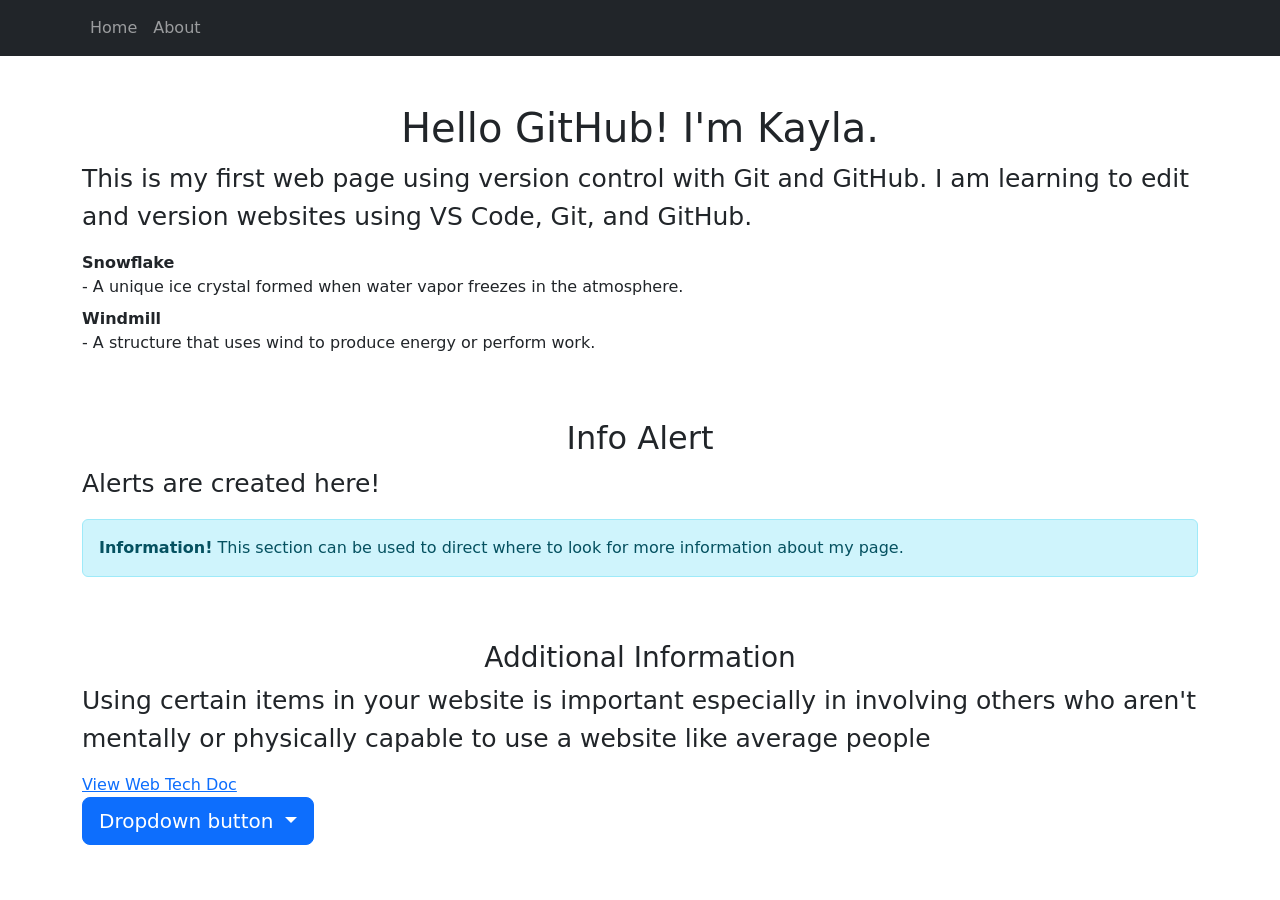
<file: index.html>
<!doctype html>
<html lang="en">
  <head>
    <title>Bootstrap Example</title>
    <meta charset="utf-8" />
    <meta name="viewport" content="width=device-width, initial-scale=1" />

    <!-- Using Bootstrap 5 framework -->
    <link
      href="https://cdn.jsdelivr.net/npm/bootstrap@5.3.3/dist/css/bootstrap.min.css"
      rel="stylesheet"
    />

    <!-- Bootstrap JavaScript -->
    <script src="https://cdn.jsdelivr.net/npm/bootstrap@5.3.3/dist/js/bootstrap.bundle.min.js"></script>

    <!-- jQuery used to load the navbar -->
    <script src="https://code.jquery.com/jquery-3.7.1.min.js"></script>
  </head>
  <!--Introduction-->
  <body>
    <!-- Navbar gets added here -->
    <div id="nav-placeholder"></div>
    <!-- Here is where your div container(s) will go with your web page content-->
     <!--First Heading-->
    <div class="container pt-5 bg-white text-dark">
      <h1 style="text-align:center;"> Hello GitHub! I'm Kayla.</h1>
      <p style="font-size:25px;">This is my first web page using version control with Git and GitHub. I am learning to edit and version websites using VS Code, Git, and GitHub.</p>
      <dl>
        <dt>Snowflake</dt>
        <dd>- A unique ice crystal formed when water vapor freezes in the atmosphere.</dd>
        <dt>Windmill</dt>
        <dd>- A structure that uses wind to produce energy or perform work.</dd>
      </dl>
  </div>
</nav>
<!--Second Heading starts here-->
<div class="container pt-5 bg-white text-dark">
  <h2 style="text-align:center;">Info Alert</h2>
  <p style="font-size:25px;">Alerts are created here!</p>
  <div class="alert alert-info">
    <strong>Information!</strong> This section can be used to direct where to look for more information about my page.
  </div>
</div>
<!--Third heading starts here-->
<div class="container pt-5 bg-white text-dark">
  <h3 style="text-align:center;">Additional Information</h3>
  <p style="font-size:25px;">Using certain items in your website is important especially in involving others who aren't mentally or physically capable to use a website like average people</p>
  <a href="https://docs.google.com/document/d/1qywl6tky0LtarU37VVHw8UlgJvQcO4oeAueWQRusuw0/edit?tab=t.0">View Web Tech Doc</a>
</div>
<div class="container lg bg-white text-dark">
  <div class="dropdown">
  <button type="button" class="btn btn-primary btn-lg dropdown-toggle" data-bs-toggle="dropdown">
    Dropdown button
  </button>
  <ul class="dropdown-menu">
    <li><a class="dropdown-item" href="#">Link 1</a></li>
    <li><a class="dropdown-item" href="#">Link 2</a></li>
    <li><a class="dropdown-item" href="#">Link 3</a></li>
  </ul>
</div>
    <script>
      // Load only the #site-nav element
      $("#nav-placeholder").load("navbar.html #site-nav");
    </script>
    <script src="https://cdn.jsdelivr.net/npm/bootstrap@5.3.3/dist/js/bootstrap.bundle.min.js"></script>
  </body>
</html>
</file>
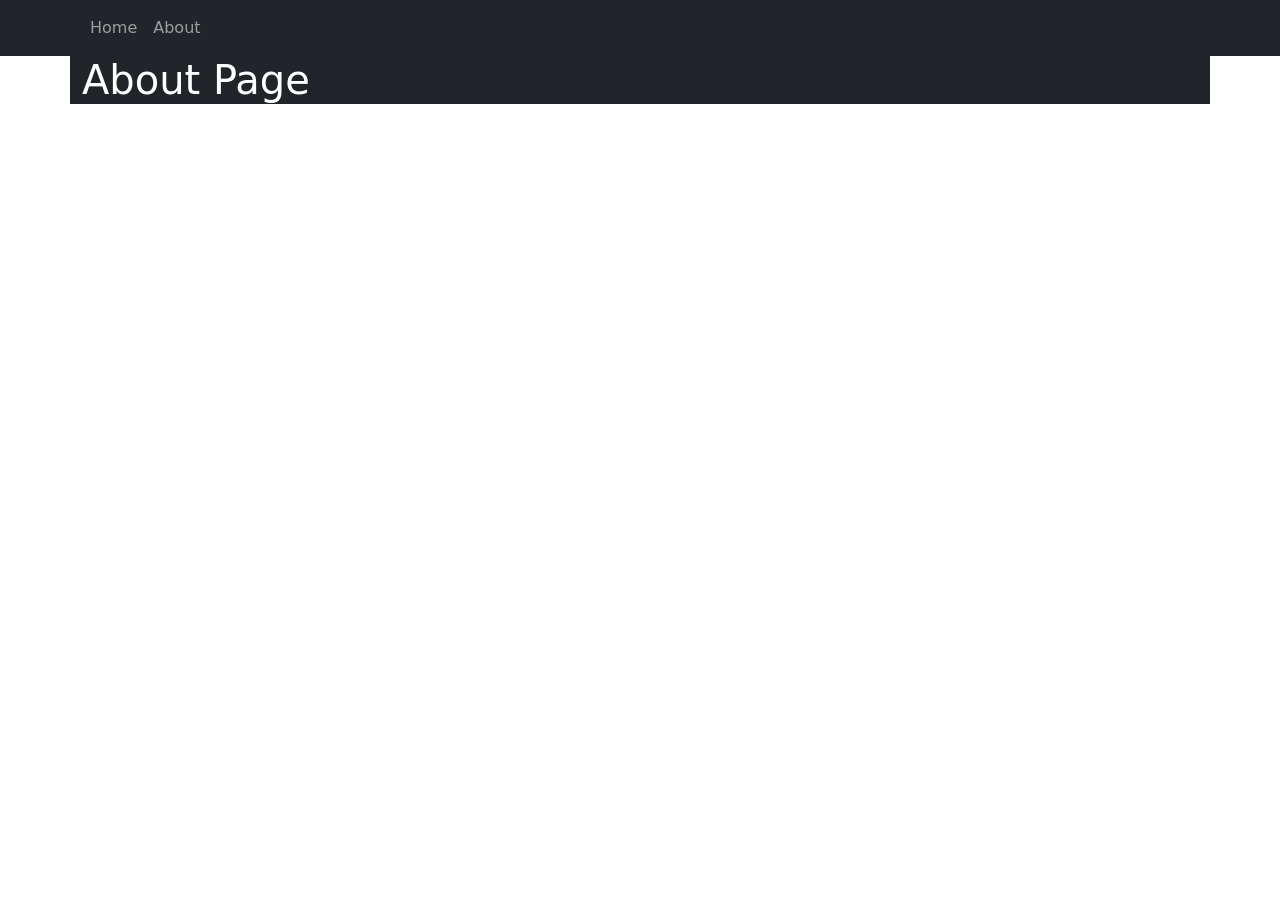
<file: about.html>
<!doctype html>
<html lang="en">
  <head>
    <title>Bootstrap Example</title>
    <meta charset="utf-8" />
    <meta name="viewport" content="width=device-width, initial-scale=1" />

    <!-- Using Bootstrap 5 framework -->
    <link
      href="https://cdn.jsdelivr.net/npm/bootstrap@5.3.3/dist/css/bootstrap.min.css"
      rel="stylesheet"
    />

    <!-- Bootstrap JavaScript -->
    <script src="https://cdn.jsdelivr.net/npm/bootstrap@5.3.3/dist/js/bootstrap.bundle.min.js"></script>

    <!-- jQuery used to load the navbar -->
    <script src="https://code.jquery.com/jquery-3.7.1.min.js"></script>
  </head>
  <!--Introduction-->
  <body>
    <!-- Navbar gets added here -->
    <div id="nav-placeholder"></div>
    <!-- Here is where your div container(s) will go with your web page content-->
    <div class="container lg bg-dark text-white">
      <h1>About Page</h1>
    </div>
    <script>
      // Load only the #site-nav element
      $("#nav-placeholder").load("navbar.html #site-nav");
    </script>
    <script src="https://cdn.jsdelivr.net/npm/bootstrap@5.3.3/dist/js/bootstrap.bundle.min.js"></script>
  </body>
</html>
</file>
